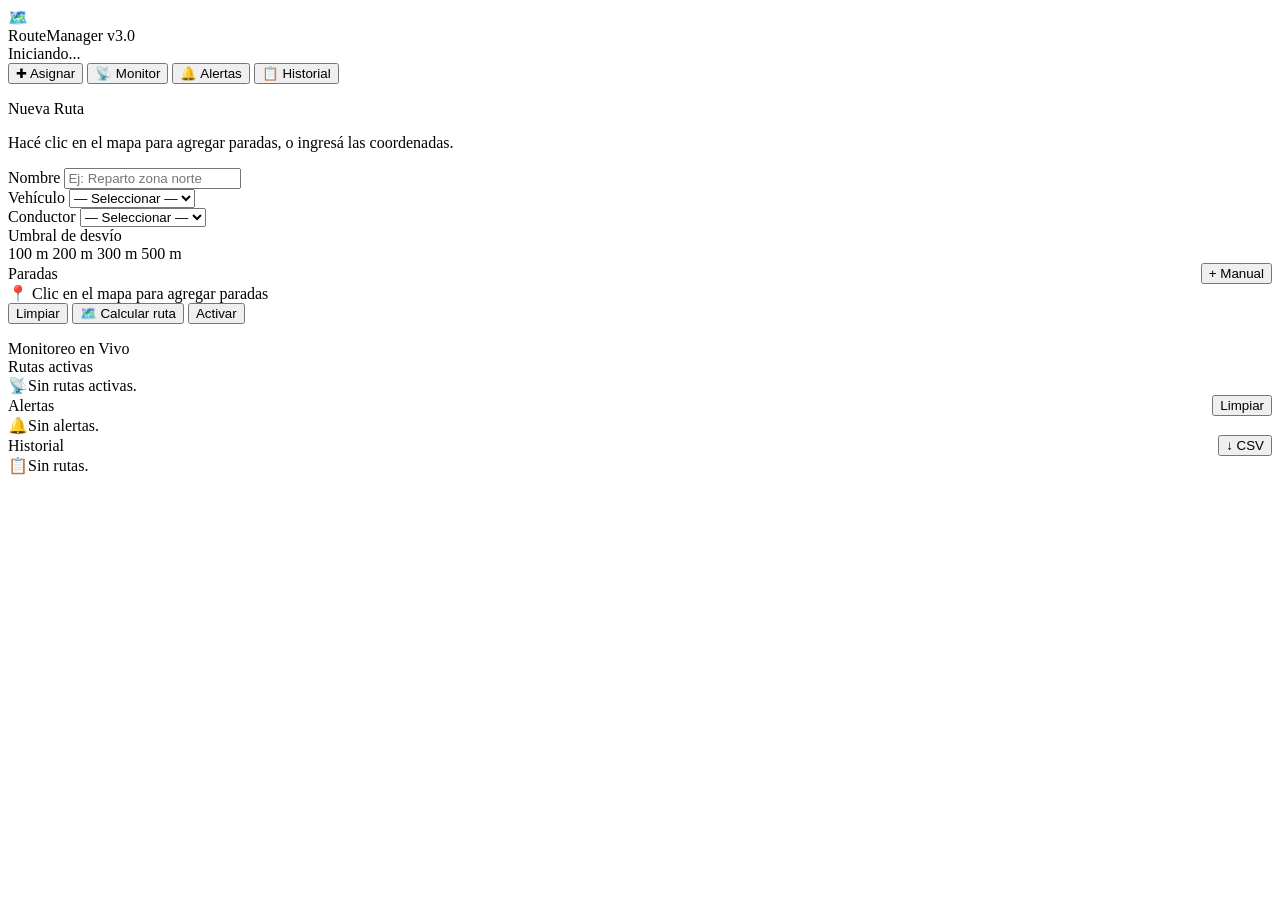
<file: index.html>
<!DOCTYPE html>
<html lang="es">
<head>
<meta charset="UTF-8">
<meta name="viewport" content="width=device-width, initial-scale=1.0">
<title>RouteManager</title>
</head>
<body>
<div id="rm-root">

<!-- ══════════ HEADER ══════════ -->
<header class="rm-header">
  <div class="rm-logo">
    <div class="rm-logo-icon">🗺️</div>
    <span class="rm-logo-text">RouteManager</span>
    <span class="rm-logo-ver">v3.0</span>
  </div>
  <div class="hdr-status">
    <div class="status-dot" id="hdr-dot"></div>
    <span id="hdr-txt">Iniciando...</span>
  </div>
</header>

<!-- ══════════ TABS ══════════ -->
<nav class="rm-tabs">
  <button class="tab-btn active" data-tab="assign">✚ Asignar</button>
  <button class="tab-btn" data-tab="monitor">📡 Monitor</button>
  <button class="tab-btn" data-tab="alerts">🔔 Alertas <span class="tab-dot" id="alerts-dot"></span></button>
  <button class="tab-btn" data-tab="reports">📋 Historial</button>
</nav>

<!-- ══════════ BODY: SIDEBAR + MAPA ══════════ -->
<div class="rm-body">

  <!-- ── SIDEBAR ── -->
  <div class="rm-sidebar">

    <!-- Tab: Asignar -->
    <div class="tab-panel active" id="tab-assign">
      <p class="panel-title">Nueva Ruta</p>
      <p class="panel-sub">Hacé clic en el mapa para agregar paradas, o ingresá las coordenadas.</p>

      <div class="form-group">
        <label class="form-label">Nombre</label>
        <input type="text" id="r-name" class="form-input" placeholder="Ej: Reparto zona norte">
      </div>
      <div class="form-row">
        <div class="form-group">
          <label class="form-label">Vehículo</label>
          <select id="r-device" class="form-select"><option value="">— Seleccionar —</option></select>
        </div>
        <div class="form-group">
          <label class="form-label">Conductor</label>
          <select id="r-driver" class="form-select"><option value="">— Seleccionar —</option></select>
        </div>
      </div>
      <div class="form-group">
        <label class="form-label">Umbral de desvío</label>
        <div class="chip-group" id="threshold-chips">
          <span class="chip" data-val="100">100 m</span>
          <span class="chip active" data-val="200">200 m</span>
          <span class="chip" data-val="300">300 m</span>
          <span class="chip" data-val="500">500 m</span>
        </div>
      </div>

      <div class="divider"></div>

      <div style="display:flex;justify-content:space-between;align-items:center">
        <span class="section-title">Paradas</span>
        <button class="btn btn-ghost btn-sm" id="btn-add-wp">+ Manual</button>
      </div>

      <div id="wp-list" class="wp-list">
        <div class="wp-empty">📍 Clic en el mapa para agregar paradas</div>
      </div>

      <div id="route-summary" class="route-summary" style="display:none">
        <div class="rs-item"><span class="rs-lbl">Paradas</span><span class="rs-val" id="rs-stops">—</span></div>
        <div class="rs-item"><span class="rs-lbl">Distancia</span><span class="rs-val" id="rs-dist">—</span></div>
        <div class="rs-item"><span class="rs-lbl">Duración est.</span><span class="rs-val" id="rs-dur">—</span></div>
      </div>

      <div class="form-actions">
        <button class="btn btn-ghost btn-sm" id="btn-clear-form">Limpiar</button>
        <button class="btn btn-ghost btn-sm" id="btn-calc-route">🗺️ Calcular ruta</button>
        <button class="btn btn-primary" id="btn-save-route">Activar</button>
      </div>
    </div>

    <!-- Tab: Monitor -->
    <div class="tab-panel" id="tab-monitor">
      <p class="panel-title" style="margin-bottom:0">Monitoreo en Vivo</p>

      <div class="section-title">Rutas activas</div>
      <div id="active-routes-list">
        <div class="empty-state"><span>📡</span>Sin rutas activas.</div>
      </div>

      <div id="route-detail" style="display:none;flex-direction:column;gap:10px">
        <div class="divider"></div>
        <div class="section-title" id="detail-name">—</div>
        <div class="dev-bar" id="dev-bar">⚠️ <span id="dev-bar-txt">DESVIADO</span></div>
        <div class="status-card">
          <div class="status-dot" id="status-dot"></div>
          <div class="status-info">
            <span class="lbl" id="status-lbl">Esperando...</span>
            <span class="val" id="status-val">—</span>
          </div>
        </div>
        <div class="prog-section">
          <div class="prog-header"><span>Completación</span><span id="pct-lbl" style="font-family:var(--mono);font-weight:700">0%</span></div>
          <div class="prog-bar"><div class="prog-fill" id="prog-fill" style="width:0%"></div></div>
        </div>
        <div class="stats-grid">
          <div class="stat"><span class="lbl">Velocidad</span><span class="val" id="s-speed">—</span></div>
          <div class="stat"><span class="lbl">Paradas</span><span class="val" id="s-stops">0/0</span></div>
          <div class="stat"><span class="lbl">Desvíos</span><span class="val" id="s-devs">0</span></div>
          <div class="stat"><span class="lbl">Próxima</span><span class="val" id="s-next" style="font-size:10px;line-height:1.3">—</span></div>
        </div>
        <div class="section-title">Paradas</div>
        <div id="stops-timeline" class="timeline"></div>
        <button class="btn btn-danger btn-sm btn-full" id="btn-stop">⏹ Detener seguimiento</button>
      </div>
    </div>

    <!-- Tab: Alertas -->
    <div class="tab-panel" id="tab-alerts">
      <div style="display:flex;justify-content:space-between;align-items:center">
        <p class="panel-title" style="margin:0">Alertas</p>
        <button class="btn btn-ghost btn-sm" id="btn-clear-alerts">Limpiar</button>
      </div>
      <div id="alert-list" class="alert-list">
        <div class="empty-state"><span>🔔</span>Sin alertas.</div>
      </div>
    </div>

    <!-- Tab: Historial -->
    <div class="tab-panel" id="tab-reports">
      <div style="display:flex;justify-content:space-between;align-items:center">
        <p class="panel-title" style="margin:0">Historial</p>
        <button class="btn btn-ghost btn-sm" id="btn-export">↓ CSV</button>
      </div>
      <div id="reports-wrap">
        <div class="empty-state"><span>📋</span>Sin rutas.</div>
      </div>
    </div>

  </div><!-- /sidebar -->

  <!-- ── MAPA ── -->
  <div class="rm-map-wrap">
    <div id="rm-map"></div>
    <div class="map-legend" id="map-legend" style="display:none">
      <span class="leg-item"><span class="leg-dot" style="background:#0075C9"></span>Planificada</span>
      <span class="leg-item"><span class="leg-dot" style="background:#00D68F"></span>Recorrido</span>
      <span class="leg-item"><span class="leg-dot" style="background:#FF3D3D"></span>Desvío</span>
    </div>
  </div>

</div><!-- /rm-body -->

<!-- ══════════ MODAL ══════════ -->
<div class="rm-modal" id="wp-modal">
  <div class="modal-sheet"><div id="modal-body"></div></div>
</div>

<!-- ══════════ TOAST ══════════ -->
<div id="rm-toast"></div>

<script>
'use strict';

/* ══════════════════════════════════════
   INYECTAR LEAFLET DINÁMICAMENTE
   (el <head> es ignorado por Geotab add-ins normales)
══════════════════════════════════════ */
function loadLeaflet(cb){
  // Cargar styles.css local (mismo repo de GitHub Pages)
  if(!document.querySelector('link[href*="styles.css"]')){
    const lnk = document.createElement('link');
    lnk.rel = 'stylesheet';
    // URL absoluta al styles.css en el mismo repo
    lnk.href = 'https://mtoros14.github.io/routemanager/styles.css';
    document.head.appendChild(lnk);
  }
  // JS de Leaflet desde CDN
  if(window.L){ cb(); return; }
  const s = document.createElement('script');
  s.src = 'https://unpkg.com/leaflet@1.9.4/dist/leaflet.js';
  s.onload = cb;
  s.onerror = () => {
    const s2 = document.createElement('script');
    s2.src = 'https://cdn.jsdelivr.net/npm/leaflet@1.9.4/dist/leaflet.min.js';
    s2.onload = cb;
    document.head.appendChild(s2);
  };
  document.head.appendChild(s);
}

/* ══════════════════════════════════════
   ESTADO
══════════════════════════════════════ */
const S = {
  api: null,
  routes: JSON.parse(localStorage.getItem('rm3_routes')||'[]'),
  alerts: JSON.parse(localStorage.getItem('rm3_alerts')||'[]'),
  waypoints: [],
  threshold: 200,
  activeRouteId: null,
  pollingTimer: null,
  deviating: false,
  deviationStart: null,
  // Leaflet objects
  map: null,
  plannedLine: null,
  realLine: null,
  realCoords: [],
  stopMarkers: [],
  vehicleMarker: null,
  deviationMarkers: [],
};

const save = () => {
  localStorage.setItem('rm3_routes', JSON.stringify(S.routes));
  localStorage.setItem('rm3_alerts', JSON.stringify(S.alerts));
};

/* ══════════════════════════════════════
   GEO
══════════════════════════════════════ */
function hav(la1,lo1,la2,lo2){
  const R=6371000,dL=(la2-la1)*Math.PI/180,dO=(lo2-lo1)*Math.PI/180;
  const a=Math.sin(dL/2)**2+Math.cos(la1*Math.PI/180)*Math.cos(la2*Math.PI/180)*Math.sin(dO/2)**2;
  return R*2*Math.atan2(Math.sqrt(a),Math.sqrt(1-a));
}
function ptSegD(pla,plo,ala,alo,bla,blo){
  const ab2=(blo-alo)**2+(bla-ala)**2;
  if(!ab2)return hav(pla,plo,ala,alo);
  let t=((plo-alo)*(blo-alo)+(pla-ala)*(bla-ala))/ab2;
  t=Math.max(0,Math.min(1,t));
  return hav(pla,plo,ala+t*(bla-ala),alo+t*(blo-alo));
}
function ptPolyD(pla,plo,poly){
  let min=Infinity;
  for(let i=0;i<poly.length-1;i++){
    const d=ptSegD(pla,plo,poly[i][0],poly[i][1],poly[i+1][0],poly[i+1][1]);
    if(d<min)min=d;
  }
  return min;
}
const pct = wps => wps.length ? Math.round(wps.filter(w=>w.status==='done').length/wps.length*100) : 0;
const fmtD = m => m<1000 ? `${Math.round(m)}m` : `${(m/1000).toFixed(1)}km`;
const fmtT = s => { const h=Math.floor(s/3600),m=Math.floor((s%3600)/60); return h?`${h}h ${m}min`:`${m}min`; };

/* ══════════════════════════════════════
   TOAST
══════════════════════════════════════ */
let _tt;
function toast(msg, type='info'){
  const el=document.getElementById('rm-toast');
  el.textContent=msg; el.className=`show ${type}`;
  clearTimeout(_tt); _tt=setTimeout(()=>el.classList.remove('show'),4000);
}

/* ══════════════════════════════════════
   LEAFLET MAP
══════════════════════════════════════ */
function initMap(){
  const mapEl = document.getElementById('rm-map');
  const mapWrap = document.querySelector('.rm-map-wrap');
  const availH = window.innerHeight - 96;
  mapWrap.style.height = availH + 'px';
  mapEl.style.height = availH + 'px';

  S.map = L.map('rm-map', {
    zoomControl: true,
    attributionControl: true,
    doubleClickZoom: false,   // ← Desactiva zoom con doble clic
    scrollWheelZoom: true,
  });

  L.tileLayer('https://{s}.tile.openstreetmap.org/{z}/{x}/{y}.png', {
    maxZoom:19, attribution:'© <a href="https://openstreetmap.org">OSM</a>'
  }).addTo(S.map);
  S.map.setView([-38.9516, -68.0591], 13);

  setTimeout(()=>{ S.map.invalidateSize(); }, 100);
  setTimeout(()=>{ S.map.invalidateSize(); }, 500);

  window.addEventListener('resize', ()=>{
    const h = window.innerHeight - 96;
    mapWrap.style.height = h + 'px';
    mapEl.style.height = h + 'px';
    S.map.invalidateSize();
  });

  // Clic simple en el mapa → agregar parada solo en tab Asignar
  // Usamos un timer para distinguir clic simple de doble clic
  let clickTimer = null;
  S.map.on('click', e => {
    clearTimeout(clickTimer);
    clickTimer = setTimeout(() => {
      const tabAssign = document.getElementById('tab-assign');
      if(!tabAssign.classList.contains('active')) return;
      const {lat, lng} = e.latlng;
      const name = `Parada ${S.waypoints.length + 1}`;
      S.waypoints.push({name, lat, lon:lng, dwell:10, status:'pending'});
      renderWpList();
      toast(`📍 ${name} agregada`, 'success');
    }, 250);
  });
}

function clearMapRoute(){
  if(S.plannedLine){ S.map.removeLayer(S.plannedLine); S.plannedLine=null; }
  if(S.realLine){ S.map.removeLayer(S.realLine); S.realLine=null; }
  if(S.vehicleMarker){ S.map.removeLayer(S.vehicleMarker); S.vehicleMarker=null; }
  S.stopMarkers.forEach(m=>S.map.removeLayer(m));
  S.stopMarkers=[];
  S.deviationMarkers.forEach(m=>S.map.removeLayer(m));
  S.deviationMarkers=[];
  S.realCoords=[];
  document.getElementById('map-legend').style.display='none';
}

function drawFormMarkers(){
  // Limpiar solo marcadores de paradas del form
  S.stopMarkers.forEach(m=>S.map.removeLayer(m));
  S.stopMarkers=[];
  S.waypoints.forEach((wp,i)=>{
    const isFirst=i===0, isLast=i===S.waypoints.length-1;
    const color = isFirst?'#FF6B2B':isLast?'#00D68F':'#0075C9';
    const label = isFirst?'D':isLast?'F':String(i+1);
    const icon = L.divIcon({
      className:'',
      html:`<div style="width:28px;height:28px;background:${color};border:2px solid white;border-radius:50%;display:flex;align-items:center;justify-content:center;font-size:11px;font-weight:700;color:white;box-shadow:0 2px 6px rgba(0,0,0,.4)">${label}</div>`,
      iconSize:[28,28], iconAnchor:[14,14]
    });
    const m = L.marker([wp.lat,wp.lon],{icon})
      .addTo(S.map)
      .bindPopup(`<b>${wp.name}</b><br>${wp.dwell}min`);
    S.stopMarkers.push(m);
  });
  if(S.waypoints.length>0){
    const bounds = S.waypoints.map(w=>[w.lat,w.lon]);
    S.map.fitBounds(bounds, {padding:[40,40]});
  }
}

/* ══════════════════════════════════════
   OSRM — Ruteo real por calles (gratuito, sin API key)
══════════════════════════════════════ */
async function calcOSRMRoute(waypoints){
  if(waypoints.length<2) return null;
  const coords = waypoints.map(w=>`${w.lon},${w.lat}`).join(';');
  const url = `https://router.project-osrm.org/route/v1/driving/${coords}?overview=full&geometries=geojson&steps=false`;
  try {
    const r = await fetch(url);
    const data = await r.json();
    if(data.code!=='Ok') return null;
    const route = data.routes[0];
    const path = route.geometry.coordinates.map(c=>[c[1],c[0]]); // [lat,lon]
    return {
      path,
      distanceMeters: route.distance,
      durationSeconds: route.duration,
    };
  } catch(e){
    console.warn('[RouteManager] OSRM error:', e);
    return null;
  }
}

/* ══════════════════════════════════════
   TABS
══════════════════════════════════════ */
document.querySelector('.rm-tabs').addEventListener('click', e=>{
  const btn = e.target.closest('.tab-btn');
  if(!btn) return;
  document.querySelectorAll('.tab-btn').forEach(b=>b.classList.remove('active'));
  document.querySelectorAll('.tab-panel').forEach(p=>p.classList.remove('active'));
  btn.classList.add('active');
  const t = btn.dataset.tab;
  document.getElementById('tab-'+t).classList.add('active');
  if(t==='monitor') renderMonitor();
  if(t==='alerts')  renderAlerts();
  if(t==='reports') renderReports();
  // Forzar resize del mapa al cambiar tabs
  setTimeout(()=>S.map && S.map.invalidateSize(), 50);
});

/* ══════════════════════════════════════
   FORM — CHIPS
══════════════════════════════════════ */
document.getElementById('threshold-chips').addEventListener('click', e=>{
  const chip = e.target.closest('.chip');
  if(!chip) return;
  document.querySelectorAll('.chip').forEach(c=>c.classList.remove('active'));
  chip.classList.add('active');
  S.threshold = parseInt(chip.dataset.val);
});

/* ══════════════════════════════════════
   WAYPOINTS
══════════════════════════════════════ */
function renderWpList(){
  const list = document.getElementById('wp-list');
  if(!S.waypoints.length){
    list.innerHTML='<div class="wp-empty">📍 Clic en el mapa para agregar paradas</div>';
    document.getElementById('route-summary').style.display='none';
    drawFormMarkers();
    return;
  }
  list.innerHTML = S.waypoints.map((wp,i)=>`
    <div class="wp-item">
      <div class="wp-num">${i+1}</div>
      <div class="wp-info">
        <span class="wp-name">${wp.name}</span>
        <span class="wp-coords">${wp.lat.toFixed(5)}, ${wp.lon.toFixed(5)} · ${wp.dwell}min</span>
      </div>
      <div class="wp-actions">
        ${i>0?`<button class="icon-btn" onclick="moveWp(${i},-1)">↑</button>`:''}
        ${i<S.waypoints.length-1?`<button class="icon-btn" onclick="moveWp(${i},1)">↓</button>`:''}
        <button class="icon-btn del" onclick="delWp(${i})">✕</button>
      </div>
    </div>`).join('');

  const totalDist = S.waypoints.slice(0,-1).reduce((s,w,i)=>
    s+hav(w.lat,w.lon,S.waypoints[i+1].lat,S.waypoints[i+1].lon),0);
  document.getElementById('rs-stops').textContent = S.waypoints.length;
  document.getElementById('rs-dist').textContent = fmtD(totalDist)+' aprox.';
  document.getElementById('rs-dur').textContent = '—';
  document.getElementById('route-summary').style.display='flex';

  drawFormMarkers();
}

window.moveWp = (i,d) => { [S.waypoints[i],S.waypoints[i+d]]=[S.waypoints[i+d],S.waypoints[i]]; renderWpList(); };
window.delWp  = (i) => { S.waypoints.splice(i,1); renderWpList(); };

document.getElementById('btn-add-wp').onclick = () => openWpModal();
document.getElementById('btn-clear-form').onclick = () => {
  S.waypoints=[];
  document.getElementById('r-name').value='';
  renderWpList();
  if(S.plannedLine){ S.map.removeLayer(S.plannedLine); S.plannedLine=null; }
};

document.getElementById('btn-calc-route').onclick = async () => {
  if(S.waypoints.length<2) return toast('Necesitás al menos 2 paradas','error');
  const btn = document.getElementById('btn-calc-route');
  btn.textContent='Calculando...'; btn.disabled=true;
  try {
    const result = await calcOSRMRoute(S.waypoints);
    if(!result) throw new Error('Sin resultado');
    // Dibujar polyline planificada
    if(S.plannedLine) S.map.removeLayer(S.plannedLine);
    S.plannedLine = L.polyline(result.path, {color:'#0075C9',weight:5,opacity:.85}).addTo(S.map);
    // Guardar path en waypoints para detección de desvío
    S.currentOSRMPath = result.path;
    document.getElementById('rs-dist').textContent = fmtD(result.distanceMeters);
    document.getElementById('rs-dur').textContent  = fmtT(result.durationSeconds);
    document.getElementById('route-summary').style.display='flex';
    S.map.fitBounds(S.plannedLine.getBounds(), {padding:[40,40]});
    toast(`✓ Ruta calculada: ${fmtD(result.distanceMeters)} · ${fmtT(result.durationSeconds)}`,'success');
  } catch(e){
    toast('Error calculando ruta. Verificá la conexión.','error');
  } finally {
    btn.textContent='🗺️ Calcular ruta'; btn.disabled=false;
  }
};

document.getElementById('btn-save-route').onclick = saveRoute;

async function saveRoute(){
  const name = document.getElementById('r-name').value.trim();
  const deviceId = document.getElementById('r-device').value;
  if(!name)                   return toast('El nombre es obligatorio','error');
  if(!deviceId)               return toast('Seleccioná un vehículo','error');
  if(S.waypoints.length<2)    return toast('Necesitás al menos 2 paradas','error');

  const deviceName = document.getElementById('r-device').options[document.getElementById('r-device').selectedIndex].text;

  // Si no calculó ruta OSRM aún, calcularla ahora
  let osrmPath = S.currentOSRMPath || null;
  if(!osrmPath){
    const result = await calcOSRMRoute(S.waypoints);
    osrmPath = result ? result.path : S.waypoints.map(w=>[w.lat,w.lon]);
  }

  const route = {
    id:'rm_'+Date.now(), name, deviceId, deviceName,
    threshold:S.threshold,
    waypoints:S.waypoints.map(w=>({...w,status:'pending'})),
    osrmPath,
    status:'active',
    createdAt:new Date().toISOString(),
    deviations:[],
  };
  S.routes.push(route); save();
  toast(`✓ Ruta "${name}" activada`,'success');
  S.waypoints=[]; S.currentOSRMPath=null;
  renderWpList();
  setTimeout(()=>document.querySelector('[data-tab="monitor"]').click(), 600);
}

/* ══════════════════════════════════════
   MODAL — AGREGAR PARADA MANUAL
══════════════════════════════════════ */
function openWpModal(){
  document.getElementById('modal-body').innerHTML=`
    <p class="modal-title">Agregar Parada Manual</p>
    <div class="form-group" style="margin-bottom:10px">
      <label class="form-label">Nombre</label>
      <input type="text" id="wp-name" class="form-input" placeholder="Ej: Cliente ABC">
    </div>
    <div class="form-row" style="margin-bottom:10px">
      <div class="form-group">
        <label class="form-label">Latitud</label>
        <input type="number" id="wp-lat" class="form-input" step=".00001" placeholder="-38.9516">
      </div>
      <div class="form-group">
        <label class="form-label">Longitud</label>
        <input type="number" id="wp-lon" class="form-input" step=".00001" placeholder="-68.0591">
      </div>
    </div>
    <div class="form-group" style="margin-bottom:10px">
      <label class="form-label">Tiempo en parada</label>
      <select id="wp-dwell" class="form-select">
        <option value="5">5 min</option><option value="10" selected>10 min</option>
        <option value="15">15 min</option><option value="30">30 min</option>
      </select>
    </div>
    <div class="modal-actions">
      <button class="btn btn-ghost btn-sm" onclick="closeModal()">Cancelar</button>
      <button class="btn btn-primary btn-sm" onclick="confirmWp()">Confirmar</button>
    </div>`;
  document.getElementById('wp-modal').classList.add('open');
}

window.closeModal = () => document.getElementById('wp-modal').classList.remove('open');
window.confirmWp = () => {
  const name=document.getElementById('wp-name').value.trim();
  const lat=parseFloat(document.getElementById('wp-lat').value);
  const lon=parseFloat(document.getElementById('wp-lon').value);
  const dwell=parseInt(document.getElementById('wp-dwell').value);
  if(!name||isNaN(lat)||isNaN(lon)) return toast('Completá todos los campos','error');
  S.waypoints.push({name,lat,lon,dwell,status:'pending'});
  closeModal(); renderWpList();
  toast(`Parada "${name}" agregada`,'success');
};
document.getElementById('wp-modal').addEventListener('click', e=>{
  if(e.target.id==='wp-modal') closeModal();
});

/* ══════════════════════════════════════
   MONITOR
══════════════════════════════════════ */
function renderMonitor(){
  const active = S.routes.filter(r=>r.status==='active');
  const list = document.getElementById('active-routes-list');
  if(!active.length){
    list.innerHTML='<div class="empty-state"><span>📡</span>Sin rutas activas.</div>';
    return;
  }
  list.innerHTML = active.map(r=>{
    const p=pct(r.waypoints), c=r.waypoints.filter(w=>w.status==='done').length;
    return `<div class="route-card ${S.activeRouteId===r.id?'sel':''}" onclick="selectRoute('${r.id}')">
      <div class="rc-header"><span class="rc-name">${r.name}</span><span class="badge badge-green">ACTIVA</span></div>
      <div class="rc-meta">🚛 ${r.deviceName} · 📍 ${c}/${r.waypoints.length}</div>
      <div class="rc-prog"><div class="rc-prog-fill" style="width:${p}%"></div></div>
    </div>`;
  }).join('');
}

window.selectRoute = function(routeId){
  stopTracking();
  S.activeRouteId = routeId;
  S.deviating = false; S.deviationStart = null; S.realCoords = [];

  const route = S.routes.find(r=>r.id===routeId);
  if(!route) return;

  clearMapRoute();

  // Dibujar ruta planificada
  if(route.osrmPath && route.osrmPath.length>1){
    S.plannedLine = L.polyline(route.osrmPath, {color:'#0075C9',weight:5,opacity:.8}).addTo(S.map);
  }
  // Polyline recorrido real (vacía)
  S.realLine = L.polyline([], {color:'#00D68F',weight:4,opacity:.95}).addTo(S.map);

  // Marcadores de paradas
  route.waypoints.forEach((wp,i)=>{
    const isFirst=i===0, isLast=i===route.waypoints.length-1;
    const color=isFirst?'#FF6B2B':isLast?'#00D68F':'#0075C9';
    const label=isFirst?'D':isLast?'F':String(i+1);
    const icon=L.divIcon({className:'',html:`<div style="width:26px;height:26px;background:${color};border:2px solid white;border-radius:50%;display:flex;align-items:center;justify-content:center;font-size:10px;font-weight:700;color:white;box-shadow:0 2px 6px rgba(0,0,0,.4)">${label}</div>`,iconSize:[26,26],iconAnchor:[13,13]});
    const m=L.marker([wp.lat,wp.lon],{icon}).addTo(S.map).bindPopup(`<b>${wp.name}</b>`);
    S.stopMarkers.push(m);
  });

  // Marcador vehículo
  const vIcon=L.divIcon({className:'',html:`<div id="veh-icon" style="width:32px;height:32px;background:#FF6B2B;border:3px solid white;border-radius:50%;display:flex;align-items:center;justify-content:center;font-size:16px;box-shadow:0 2px 8px rgba(0,0,0,.5)">🚛</div>`,iconSize:[32,32],iconAnchor:[16,16]});
  S.vehicleMarker = L.marker([route.waypoints[0].lat,route.waypoints[0].lon],{icon:vIcon,zIndexOffset:1000}).addTo(S.map);

  // Fit bounds
  if(S.plannedLine) S.map.fitBounds(S.plannedLine.getBounds(),{padding:[40,40]});
  else S.map.fitBounds(route.waypoints.map(w=>[w.lat,w.lon]),{padding:[40,40]});

  document.getElementById('map-legend').style.display='flex';
  document.getElementById('route-detail').style.display='flex';
  document.getElementById('detail-name').textContent=route.name;
  updateDetail(route, null);
  renderMonitor();

  // Arrancar polling
  startPolling(route);
};

/* ══════════════════════════════════════
   POLLING GEOTAB API
══════════════════════════════════════ */
function startPolling(route){
  fetchPosition(route); // inmediato
  S.pollingTimer = setInterval(()=>{
    if(!document.hidden) fetchPosition(route);
  }, 10000);
  setHdrStatus('green','En vivo');
}

async function fetchPosition(route){
  if(!S.api) return;
  try {
    const results = await new Promise((res,rej)=>
      S.api.call('Get',{typeName:'DeviceStatusInfo',search:{deviceSearch:{id:route.deviceId}}},res,rej)
    );
    if(!results||!results.length||!results[0].latitude) return;
    const s=results[0];
    processPos(route, s.latitude, s.longitude, Math.round(s.speed||0));
  } catch(e){ console.warn('[RM] polling err:',e); }
}

function processPos(route, lat, lon, speed){
  // Mover marcador vehículo
  if(S.vehicleMarker) S.vehicleMarker.setLatLng([lat,lon]);

  // Actualizar recorrido real
  S.realCoords.push([lat,lon]);
  if(S.realLine) S.realLine.setLatLngs(S.realCoords);

  // Centrar mapa suavemente si el vehículo sale del viewport
  if(S.map && !S.map.getBounds().contains([lat,lon])) S.map.panTo([lat,lon]);

  // Verificar llegada a paradas
  const ARRIVAL=120;
  route.waypoints.forEach((wp,i)=>{
    if(wp.status==='done') return;
    if(hav(lat,lon,wp.lat,wp.lon)<=ARRIVAL){
      wp.status='done'; wp.arrivedAt=new Date().toISOString(); save();
      toast(`✓ Parada completada: ${wp.name}`,'success');
      // Poner marcador verde
      const icon=L.divIcon({className:'',html:`<div style="width:26px;height:26px;background:#00D68F;border:2px solid white;border-radius:50%;display:flex;align-items:center;justify-content:center;font-size:12px;font-weight:700;color:white;box-shadow:0 2px 6px rgba(0,0,0,.4)">✓</div>`,iconSize:[26,26],iconAnchor:[13,13]});
      if(S.stopMarkers[i]) S.stopMarkers[i].setIcon(icon);
    }
  });

  // Detección de desvío usando la polyline OSRM
  const poly = route.osrmPath || route.waypoints.map(w=>[w.lat,w.lon]);
  const pending = route.waypoints.filter(w=>w.status!=='done');
  if(poly.length>=2 && pending.length>=1){
    const dist = ptPolyD(lat,lon,poly);
    if(dist > route.threshold){
      if(!S.deviating){ S.deviating=true; S.deviationStart=Date.now(); }
      else if((Date.now()-S.deviationStart)>20000){
        const already = route.deviations.find(d=>d.status==='active');
        if(!already){
          const dev={id:'dev_'+Date.now(),distanceMeters:Math.round(dist),lat,lon,startTime:new Date().toISOString(),status:'active'};
          route.deviations.push(dev);
          S.alerts.unshift({...dev,routeName:route.name,type:'deviation',timestamp:new Date().toISOString()});
          save(); updateAlertBadge();
          toast(`⚠️ DESVÍO — ${fmtD(dist)} fuera de ruta`,'warning');
          // Polyline roja
          if(S.plannedLine) S.plannedLine.setStyle({color:'#FF3D3D'});
          // Marcador de desvío en el mapa
          const dIcon=L.divIcon({className:'',html:`<div style="width:20px;height:20px;background:#FF3D3D;border:2px solid white;border-radius:50%;display:flex;align-items:center;justify-content:center;font-size:10px;color:white;font-weight:700;box-shadow:0 2px 6px rgba(0,0,0,.4)">!</div>`,iconSize:[20,20],iconAnchor:[10,10]});
          const dm=L.marker([lat,lon],{icon:dIcon}).addTo(S.map).bindPopup(`<b>Desvío</b><br>${fmtD(dist)}<br>${new Date().toLocaleTimeString('es-AR')}`);
          dm.openPopup();
          S.deviationMarkers.push(dm);
          document.getElementById('dev-bar').classList.add('on');
          document.getElementById('dev-bar-txt').textContent=`DESVIADO — ${fmtD(dist)} fuera de ruta`;
        }
      }
    } else if(S.deviating){
      S.deviating=false; S.deviationStart=null;
      const active=route.deviations.find(d=>d.status==='active');
      if(active){active.status='resolved';active.resolvedAt=new Date().toISOString();}
      const alertA=S.alerts.find(a=>a.id===active?.id);
      if(alertA){alertA.status='resolved';alertA.resolvedAt=new Date().toISOString();}
      save();
      if(S.plannedLine) S.plannedLine.setStyle({color:'#0075C9'});
      document.getElementById('dev-bar').classList.remove('on');
      toast('✓ Vehículo retomó la ruta','success');
    }
  }

  updateDetail(route, {lat,lon,speed});
}

function stopTracking(){
  if(S.pollingTimer){ clearInterval(S.pollingTimer); S.pollingTimer=null; }
  setHdrStatus('','En espera');
}

document.getElementById('btn-stop').addEventListener('click', ()=>{
  stopTracking();
  S.activeRouteId=null;
  clearMapRoute();
  document.getElementById('route-detail').style.display='none';
  renderMonitor();
  toast('Seguimiento detenido','info');
});

/* ══════════════════════════════════════
   PANEL DE DETALLE
══════════════════════════════════════ */
function updateDetail(route, pos){
  const comp=route.waypoints.filter(w=>w.status==='done').length;
  const p=pct(route.waypoints);
  const next=route.waypoints.find(w=>w.status!=='done');
  const dot=document.getElementById('status-dot');
  const lbl=document.getElementById('status-lbl');
  const val=document.getElementById('status-val');
  if(S.deviating){dot.className='status-dot red';lbl.textContent='DESVIADO';val.textContent='Fuera de ruta';}
  else if(pos){dot.className='status-dot green';lbl.textContent='En ruta';val.textContent=new Date().toLocaleTimeString('es-AR',{hour:'2-digit',minute:'2-digit'});}
  else{dot.className='status-dot yellow';lbl.textContent='Esperando posición...';val.textContent='—';}
  document.getElementById('prog-fill').style.width=p+'%';
  document.getElementById('pct-lbl').textContent=p+'%';
  document.getElementById('s-stops').textContent=`${comp}/${route.waypoints.length}`;
  document.getElementById('s-devs').textContent=route.deviations.length;
  document.getElementById('s-next').textContent=next?next.name.substring(0,20):'¡Completada!';
  if(pos) document.getElementById('s-speed').textContent=pos.speed+' km/h';
  document.getElementById('stops-timeline').innerHTML=route.waypoints.map(wp=>`
    <div class="tl-stop ${wp.status==='done'?'done':'pending'}">
      <div class="tl-dot"></div>
      <div><span class="tl-name">${wp.name}</span>
      <span class="tl-time">${wp.arrivedAt?'✓ '+new Date(wp.arrivedAt).toLocaleTimeString('es-AR',{hour:'2-digit',minute:'2-digit'}):'Pendiente · '+wp.dwell+'min'}</span></div>
    </div>`).join('');
}

/* ══════════════════════════════════════
   ALERTAS & REPORTES
══════════════════════════════════════ */
function updateAlertBadge(){
  const n=S.alerts.filter(a=>a.status==='active').length;
  const dot=document.getElementById('alerts-dot');
  dot.classList.toggle('on',n>0);
}
function renderAlerts(){
  const el=document.getElementById('alert-list');
  if(!S.alerts.length){el.innerHTML='<div class="empty-state"><span>🔔</span>Sin alertas.</div>';return;}
  el.innerHTML=S.alerts.map(a=>`
    <div class="alert-item ${a.status}">
      <div class="alert-icon">${a.status==='active'?'🔴':'✅'}</div>
      <div class="alert-body">
        <div class="alert-title">${a.status==='active'?'DESVÍO ACTIVO':'Resuelto'} — ${a.routeName}</div>
        <div class="alert-meta"><span>📍 ${a.distanceMeters}m</span><span>${new Date(a.startTime).toLocaleString('es-AR')}</span></div>
        <div class="alert-coords">GPS: ${a.lat?.toFixed(5)}, ${a.lon?.toFixed(5)}</div>
      </div>
      <button class="icon-btn del" onclick="dismissAlert('${a.id}')">✕</button>
    </div>`).join('');
}
window.dismissAlert=id=>{S.alerts=S.alerts.filter(a=>a.id!==id);save();updateAlertBadge();renderAlerts();};
document.getElementById('btn-clear-alerts').onclick=()=>{S.alerts=[];save();updateAlertBadge();renderAlerts();toast('Alertas limpiadas','info');};

function renderReports(){
  const el=document.getElementById('reports-wrap');
  if(!S.routes.length){el.innerHTML='<div class="empty-state"><span>📋</span>Sin rutas.</div>';return;}
  el.innerHTML=`<table class="rep-table"><thead><tr><th>Ruta</th><th>Estado</th><th>Paradas</th><th>Desvíos</th><th></th></tr></thead><tbody>
    ${S.routes.map(r=>{
      const c=r.waypoints.filter(w=>w.status==='done').length,p=pct(r.waypoints);
      return `<tr><td><b>${r.name}</b><br><span style="color:var(--text-3);font-size:9px">${r.deviceName}</span></td>
        <td><span class="badge ${r.status==='active'?'badge-green':'badge-red'}">${r.status.toUpperCase()}</span></td>
        <td>${c}/${r.waypoints.length}<div class="tbl-prog"><div style="width:${p}%"></div></div></td>
        <td style="font-family:var(--mono)">${(r.deviations||[]).length}</td>
        <td><button class="icon-btn del" onclick="deleteRoute('${r.id}')">🗑️</button></td></tr>`;
    }).join('')}</tbody></table>`;
}
window.deleteRoute=id=>{
  if(!confirm('¿Eliminar?'))return;
  S.routes=S.routes.filter(r=>r.id!==id);save();
  if(S.activeRouteId===id){stopTracking();S.activeRouteId=null;}
  renderReports();toast('Ruta eliminada','info');
};
document.getElementById('btn-export').onclick=()=>{
  if(!S.routes.length)return toast('Sin rutas','error');
  const hdr=['ID','Nombre','Estado','Creada','Paradas','Completadas','Desvíos'];
  const rows=S.routes.map(r=>[r.id,r.name,r.status,new Date(r.createdAt).toLocaleDateString('es-AR'),r.waypoints.length,r.waypoints.filter(w=>w.status==='done').length,(r.deviations||[]).length]);
  const csv=[hdr,...rows].map(r=>r.join(',')).join('\n');
  const a=Object.assign(document.createElement('a'),{href:URL.createObjectURL(new Blob([csv],{type:'text/csv'})),download:`rutas_${new Date().toISOString().split('T')[0]}.csv`});
  a.click();toast('CSV exportado ✓','success');
};

/* ══════════════════════════════════════
   HEADER STATUS
══════════════════════════════════════ */
function setHdrStatus(type, txt){
  const dot=document.getElementById('hdr-dot');
  dot.className='status-dot'+(type?' '+type:'');
  document.getElementById('hdr-txt').textContent=txt;
}

/* ══════════════════════════════════════
   PUNTO DE ENTRADA — Add-in normal de Geotab
   geotab.addin.RouteManager = function(api, state){ ... }
══════════════════════════════════════ */
geotab.addin.RouteManager = function(api, state){
  S.api = api;

  // Cargar Leaflet dinámicamente (el <head> es ignorado en add-ins normales de Geotab)
  loadLeaflet(() => {
    initMap();
    setHdrStatus('green','Conectado');
  });

  // Cargar vehículos
  api.call('Get',{typeName:'Device',resultsLimit:500}, devices=>{
    const sel=document.getElementById('r-device');
    (devices||[]).forEach(d=>{
      const o=document.createElement('option');
      o.value=d.id; o.textContent=d.name; sel.appendChild(o);
    });
  }, err=>console.warn('[RM] devices:',err));

  // Cargar conductores
  api.call('Get',{typeName:'User',resultsLimit:500}, users=>{
    const sel=document.getElementById('r-driver');
    (users||[]).forEach(u=>{
      const o=document.createElement('option');
      o.value=u.id; o.textContent=u.name||`${u.firstName||''} ${u.lastName||''}`.trim(); sel.appendChild(o);
    });
  }, err=>console.warn('[RM] users:',err));

  updateAlertBadge();
};
</script>
</div><!-- /rm-root -->
</body>
</html>
</file>
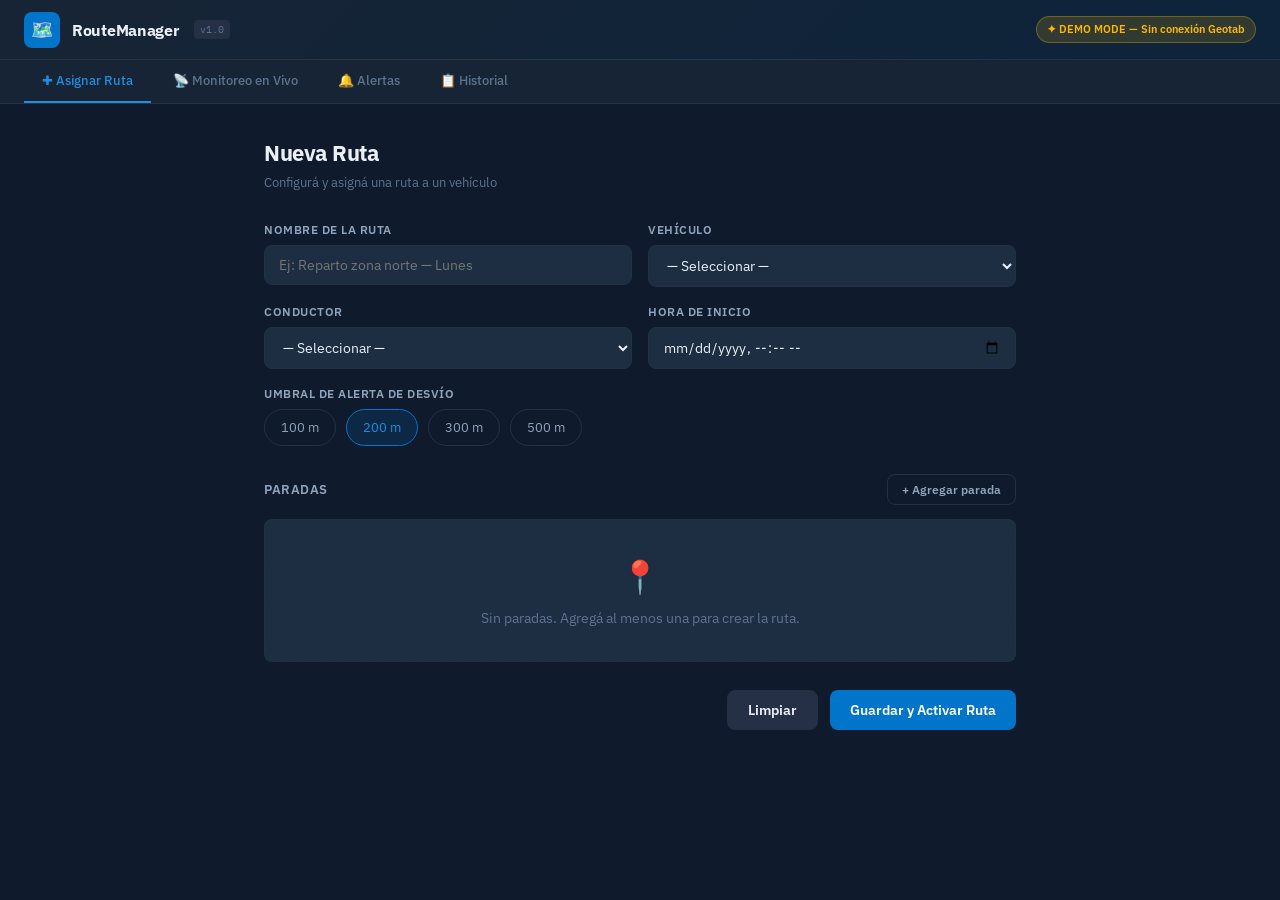
<file: demo.html>
<!DOCTYPE html>
<html lang="es">
<head>
<meta charset="UTF-8">
<meta name="viewport" content="width=device-width, initial-scale=1.0">
<title>RouteManager — Demo</title>
<link rel="preconnect" href="https://fonts.googleapis.com">
<link href="https://fonts.googleapis.com/css2?family=IBM+Plex+Sans:wght@300;400;500;600;700&family=IBM+Plex+Mono:wght@400;500&display=swap" rel="stylesheet">
<style>
/* ═══════════════════════ VARIABLES ═══════════════════════ */
:root {
  --blue:#0075C9;--blue-light:#1A8FE3;--blue-dark:#005FA3;
  --navy:#0F1B2D;--navy-2:#172435;--navy-3:#1E2E42;--navy-4:#253047;
  --text-1:#EBF0F7;--text-2:#8FA3BC;--text-3:#5C7391;
  --green:#00D68F;--red:#FF3D3D;--orange:#FF6B2B;--yellow:#FFB800;
  --border:rgba(255,255,255,0.07);--radius:8px;--radius-lg:14px;
  --shadow:0 4px 24px rgba(0,0,0,0.4);
  --font:'IBM Plex Sans',sans-serif;--mono:'IBM Plex Mono',monospace;
  --t:0.2s cubic-bezier(0.4,0,0.2,1);
}
*,*::before,*::after{box-sizing:border-box;margin:0;padding:0}
body{font-family:var(--font);background:var(--navy);color:var(--text-1);min-height:100vh;font-size:14px;line-height:1.5}

/* ── Header ── */
.rm-header{background:linear-gradient(135deg,var(--navy-2) 0%,#0d243b 100%);border-bottom:1px solid var(--border);padding:0 24px;display:flex;align-items:center;justify-content:space-between;height:60px;position:sticky;top:0;z-index:100}
.rm-logo{display:flex;align-items:center;gap:12px}
.rm-logo-icon{width:36px;height:36px;background:var(--blue);border-radius:var(--radius);display:grid;place-items:center;font-size:18px}
.rm-logo-text{font-size:16px;font-weight:700;letter-spacing:-0.3px}
.rm-logo-version{font-size:10px;font-family:var(--mono);color:var(--text-3);background:var(--navy-4);padding:2px 6px;border-radius:4px;margin-left:4px}
.demo-badge{background:rgba(255,184,0,0.15);color:var(--yellow);font-size:11px;font-weight:600;padding:4px 10px;border-radius:20px;border:1px solid rgba(255,184,0,0.3)}

/* ── Tabs ── */
.rm-tabs{display:flex;background:var(--navy-2);border-bottom:1px solid var(--border);padding:0 24px;gap:4px}
.tab-btn{padding:12px 18px;background:none;border:none;border-bottom:2px solid transparent;color:var(--text-3);font-family:var(--font);font-size:13px;font-weight:500;cursor:pointer;transition:var(--t);display:flex;align-items:center;gap:7px;white-space:nowrap}
.tab-btn:hover{color:var(--text-1)}
.tab-btn--active{color:var(--blue-light);border-bottom-color:var(--blue-light)}
.tab-badge{background:var(--red);color:white;font-size:10px;font-weight:700;padding:1px 5px;border-radius:10px;font-family:var(--mono);animation:tabPulse 2s infinite}
@keyframes tabPulse{0%,100%{opacity:1}50%{opacity:0.6}}

/* ── Content ── */
.rm-content{flex:1}
.tab-panel{display:none;height:calc(100vh - 110px);overflow:auto}
.tab-panel--active{display:block}

/* ── Form ── */
.assign-form{max-width:800px;margin:0 auto;padding:32px 24px}
.form-header{margin-bottom:28px}
.form-title{font-size:22px;font-weight:700;letter-spacing:-0.5px}
.form-subtitle{font-size:13px;color:var(--text-3);margin-top:4px}
.form-grid{display:grid;grid-template-columns:1fr 1fr;gap:16px;margin-bottom:28px}
.form-group{display:flex;flex-direction:column;gap:6px}
.form-group--full{grid-column:1/-1}
.form-label{font-size:12px;font-weight:600;color:var(--text-2);text-transform:uppercase;letter-spacing:0.5px}
.form-input,.form-select{background:var(--navy-3);border:1px solid var(--navy-4);border-radius:var(--radius);color:var(--text-1);padding:10px 14px;font-family:var(--font);font-size:14px;outline:none;transition:var(--t);width:100%}
.form-input:focus,.form-select:focus{border-color:var(--blue);box-shadow:0 0 0 3px rgba(0,117,201,0.15)}
.form-select option{background:var(--navy-3)}
.form-row{display:grid;grid-template-columns:1fr 1fr;gap:16px}
.threshold-options{display:flex;gap:10px;flex-wrap:wrap}
.radio-chip{padding:8px 16px;border:1px solid var(--navy-4);border-radius:20px;cursor:pointer;font-size:13px;color:var(--text-2);transition:var(--t);user-select:none}
.radio-chip input{display:none}
.radio-chip.selected{border-color:var(--blue);background:rgba(0,117,201,0.15);color:var(--blue-light)}

/* ── Waypoints ── */
.waypoints-section{margin-bottom:28px}
.waypoints-header{display:flex;justify-content:space-between;align-items:center;margin-bottom:14px}
.section-title{font-size:13px;font-weight:600;text-transform:uppercase;letter-spacing:0.5px;color:var(--text-2)}
.waypoints-list{display:flex;flex-direction:column;gap:8px}
.waypoints-empty{background:var(--navy-3);border:1px dashed var(--navy-4);border-radius:var(--radius);padding:32px;text-align:center;color:var(--text-3)}
.empty-icon{font-size:2rem;display:block;margin-bottom:8px}
.waypoint-item{background:var(--navy-3);border:1px solid var(--navy-4);border-radius:var(--radius);padding:12px 16px;display:flex;align-items:center;gap:14px;transition:var(--t);animation:slideIn 0.25s ease}
@keyframes slideIn{from{opacity:0;transform:translateY(-8px)}to{opacity:1;transform:none}}
.waypoint-item:hover{border-color:var(--blue)}
.waypoint-order{width:28px;height:28px;background:var(--blue);border-radius:50%;display:grid;place-items:center;font-size:12px;font-weight:700;flex-shrink:0}
.waypoint-info{flex:1;min-width:0}
.waypoint-name{display:block;font-weight:600;font-size:14px;white-space:nowrap;overflow:hidden;text-overflow:ellipsis}
.waypoint-meta{display:block;font-size:12px;color:var(--text-3);font-family:var(--mono)}
.waypoint-actions{display:flex;gap:6px}
.form-actions{display:flex;justify-content:flex-end;gap:12px;margin-top:8px}

/* ── Buttons ── */
.btn{display:inline-flex;align-items:center;justify-content:center;gap:6px;padding:10px 20px;border-radius:var(--radius);font-family:var(--font);font-size:14px;font-weight:600;cursor:pointer;border:none;transition:var(--t)}
.btn--primary{background:var(--blue);color:white}
.btn--primary:hover{background:var(--blue-light);transform:translateY(-1px)}
.btn--primary:disabled{opacity:0.5;cursor:not-allowed;transform:none}
.btn--secondary{background:var(--navy-4);color:var(--text-1);border:1px solid var(--navy-4)}
.btn--secondary:hover{background:var(--navy-3)}
.btn--ghost{background:transparent;color:var(--text-2);border:1px solid var(--navy-4)}
.btn--ghost:hover{background:var(--navy-3);color:var(--text-1)}
.btn--sm{padding:7px 14px;font-size:12px}
.btn--xs{padding:4px 10px;font-size:11px}
.icon-btn{width:28px;height:28px;border:1px solid var(--navy-4);background:transparent;color:var(--text-2);border-radius:6px;cursor:pointer;transition:var(--t);display:grid;place-items:center;font-size:13px}
.icon-btn:hover{background:var(--navy-4);color:var(--text-1)}
.icon-btn--danger:hover{background:rgba(255,61,61,0.15);color:var(--red);border-color:var(--red)}

/* ── Monitor ── */
.monitor-layout{display:grid;grid-template-columns:320px 1fr;height:calc(100vh - 110px)}
.monitor-sidebar{background:var(--navy-2);border-right:1px solid var(--border);overflow-y:auto;padding:20px;display:flex;flex-direction:column;gap:20px}
.sidebar-section{display:flex;flex-direction:column;gap:10px}
.routes-list{display:flex;flex-direction:column;gap:8px}
.route-card{background:var(--navy-3);border:1px solid var(--navy-4);border-radius:var(--radius);padding:12px 14px;cursor:pointer;transition:var(--t)}
.route-card:hover{border-color:var(--blue);transform:translateX(3px)}
.route-card--active{border-color:var(--blue);background:rgba(0,117,201,0.1)}
.route-card-header{display:flex;justify-content:space-between;align-items:flex-start;margin-bottom:6px}
.route-card-name{font-weight:600;font-size:13px}
.route-card-meta{display:flex;gap:12px;font-size:11px;color:var(--text-3);margin-bottom:8px;flex-wrap:wrap}
.route-card-progress{height:3px;background:var(--navy-4);border-radius:2px}
.route-card-progress-fill{height:100%;background:var(--blue);border-radius:2px;transition:width 0.5s}
.status-card{background:var(--navy-3);border:1px solid var(--navy-4);border-radius:var(--radius);padding:14px;display:flex;align-items:center;gap:12px}
.status-indicator{width:12px;height:12px;border-radius:50%;flex-shrink:0}
.status-indicator--green{background:var(--green);animation:pulseG 2s infinite}
.status-indicator--red{background:var(--red);animation:pulseR 2s infinite}
.status-indicator--gray{background:var(--text-3)}
@keyframes pulseG{0%,100%{box-shadow:0 0 0 0 rgba(0,214,143,0.5)}50%{box-shadow:0 0 0 6px rgba(0,214,143,0)}}
@keyframes pulseR{0%,100%{box-shadow:0 0 0 0 rgba(255,61,61,0.5)}50%{box-shadow:0 0 0 6px rgba(255,61,61,0)}}
.status-info{flex:1}
.status-label{display:block;font-weight:700;font-size:13px}
.status-value{display:block;font-size:11px;color:var(--text-3);font-family:var(--mono)}
.progress-section{display:flex;flex-direction:column;gap:6px}
.progress-header{display:flex;justify-content:space-between;font-size:12px;color:var(--text-2)}
.progress-bar{height:6px;background:var(--navy-4);border-radius:3px;overflow:hidden}
.progress-fill{height:100%;background:linear-gradient(90deg,var(--blue),var(--green));border-radius:3px;transition:width 0.8s ease}
.stats-grid{display:grid;grid-template-columns:1fr 1fr;gap:8px}
.stat-item{background:var(--navy-3);border:1px solid var(--navy-4);border-radius:var(--radius);padding:10px 12px}
.stat-label{display:block;font-size:10px;color:var(--text-3);text-transform:uppercase;letter-spacing:0.4px;margin-bottom:2px}
.stat-value{display:block;font-size:16px;font-weight:700;font-family:var(--mono);color:var(--text-1)}
.stops-timeline{display:flex;flex-direction:column;gap:0}
.timeline-stop{display:flex;align-items:flex-start;gap:10px;padding:8px 0;position:relative}
.timeline-stop:not(:last-child)::after{content:'';position:absolute;left:5px;top:22px;bottom:-8px;width:2px;background:var(--navy-4)}
.timeline-dot{width:12px;height:12px;border-radius:50%;border:2px solid var(--navy-4);background:var(--navy-3);flex-shrink:0;margin-top:2px;position:relative;z-index:1;transition:var(--t)}
.timeline-stop--completed .timeline-dot{background:var(--green);border-color:var(--green)}
.timeline-stop--pending .timeline-dot{background:var(--blue);border-color:var(--blue)}
.timeline-content{flex:1}
.timeline-name{display:block;font-size:13px;font-weight:500}
.timeline-time{display:block;font-size:11px;color:var(--text-3);font-family:var(--mono)}

/* ── Map ── */
.monitor-map{position:relative;overflow:hidden;background:var(--navy)}
.map-container{width:100%;height:100%}
.map-sim{width:100%;height:100%;position:relative}
.map-sim svg{width:100%;height:100%}
.map-overlay-label{position:absolute;top:12px;left:12px;background:rgba(15,27,45,0.85);color:var(--text-3);font-size:11px;font-family:var(--mono);padding:4px 10px;border-radius:4px;border:1px solid var(--navy-4)}
.map-legend{position:absolute;bottom:16px;left:50%;transform:translateX(-50%);background:rgba(15,27,45,0.9);border:1px solid var(--navy-4);border-radius:var(--radius);padding:8px 16px;display:flex;gap:20px;font-size:12px;color:var(--text-2);backdrop-filter:blur(8px)}
.legend-item{display:flex;align-items:center;gap:6px}
.legend-dot{width:10px;height:10px;border-radius:50%}
.legend-dot--blue{background:#0075C9}.legend-dot--green{background:#00D68F}.legend-dot--red{background:#FF3D3D}.legend-dot--orange{background:#FF6B2B}
.route-status-badge{font-size:10px;font-weight:700;padding:2px 8px;border-radius:10px;font-family:var(--mono)}
.route-status-badge--active{background:rgba(0,214,143,0.15);color:var(--green)}

/* ── Alerts ── */
.alerts-panel{padding:32px 24px}
.alerts-header{display:flex;justify-content:space-between;align-items:center;margin-bottom:20px}
.alerts-count{font-size:13px;color:var(--text-3);font-family:var(--mono)}
.alerts-list{display:flex;flex-direction:column;gap:10px}
.alert-item{background:var(--navy-3);border:1px solid var(--navy-4);border-radius:var(--radius);padding:14px 16px;display:flex;gap:14px;align-items:flex-start;animation:slideIn 0.3s ease}
.alert-item--active{border-left:3px solid var(--red)}
.alert-item--resolved{border-left:3px solid var(--green);opacity:0.7}
.alert-icon{font-size:1.4rem;flex-shrink:0}
.alert-body{flex:1}
.alert-title{font-size:14px;margin-bottom:5px}
.alert-meta{display:flex;flex-wrap:wrap;gap:12px;font-size:12px;color:var(--text-3);margin-bottom:4px}
.alert-coords{font-size:11px;color:var(--text-3);font-family:var(--mono)}

/* ── Reports ── */
.reports-panel{padding:32px 24px}
.reports-header{display:flex;justify-content:space-between;align-items:center;margin-bottom:20px}
.reports-table-wrap{overflow-x:auto}
.reports-table{width:100%;border-collapse:collapse;font-size:13px}
.reports-table th{text-align:left;padding:10px 14px;font-size:11px;font-weight:600;text-transform:uppercase;letter-spacing:0.5px;color:var(--text-3);border-bottom:1px solid var(--navy-4)}
.reports-table td{padding:12px 14px;border-bottom:1px solid var(--border);vertical-align:middle}
.reports-table tr:hover td{background:var(--navy-3)}
.badge{font-size:10px;font-weight:700;padding:2px 8px;border-radius:10px;font-family:var(--mono)}
.badge--active{background:rgba(0,214,143,0.15);color:var(--green)}
.badge--pending{background:rgba(255,184,0,0.15);color:var(--yellow)}
.table-progress{display:flex;flex-direction:column;gap:4px;font-size:12px}
.table-progress-bar{height:4px;background:var(--navy-4);border-radius:2px}
.table-progress-bar div{height:100%;background:var(--blue);border-radius:2px}

/* ── Modal ── */
.rm-modal{display:none;position:fixed;inset:0;background:rgba(0,0,0,0.7);z-index:1000;align-items:center;justify-content:center;backdrop-filter:blur(4px)}
.rm-modal.active{display:flex}
.modal-panel{background:var(--navy-2);border:1px solid var(--navy-4);border-radius:var(--radius-lg);padding:28px;width:100%;max-width:520px;max-height:90vh;overflow-y:auto;box-shadow:var(--shadow);animation:modalIn 0.2s ease}
@keyframes modalIn{from{opacity:0;transform:scale(0.95) translateY(10px)}to{opacity:1;transform:none}}
.modal-title{font-size:18px;font-weight:700;margin-bottom:20px}
.modal-actions{display:flex;justify-content:flex-end;gap:10px;margin-top:20px}

/* ── Toast ── */
.rm-toast{position:fixed;bottom:24px;right:24px;z-index:9999;padding:12px 20px;border-radius:var(--radius);font-size:14px;font-weight:500;max-width:360px;transform:translateY(80px);opacity:0;transition:all 0.3s cubic-bezier(0.4,0,0.2,1);pointer-events:none;box-shadow:var(--shadow)}
.rm-toast--visible{transform:translateY(0);opacity:1}
.rm-toast--success{background:var(--green);color:#001a0d}
.rm-toast--error{background:var(--red);color:white}
.rm-toast--warning{background:var(--yellow);color:#1a1200}
.rm-toast--info{background:var(--blue);color:white}

/* ── Scrollbar ── */
::-webkit-scrollbar{width:6px;height:6px}
::-webkit-scrollbar-track{background:transparent}
::-webkit-scrollbar-thumb{background:var(--navy-4);border-radius:3px}
::-webkit-scrollbar-thumb:hover{background:var(--text-3)}
.empty-state{text-align:center;padding:40px 20px;color:var(--text-3);font-size:13px;display:flex;flex-direction:column;align-items:center;gap:8px}
</style>
</head>
<body>

<div id="addin-RouteManager" style="display:flex;flex-direction:column;min-height:100vh">

  <header class="rm-header">
    <div class="rm-logo">
      <div class="rm-logo-icon">🗺️</div>
      <span class="rm-logo-text">RouteManager</span>
      <span class="rm-logo-version">v1.0</span>
    </div>
    <span class="demo-badge">✦ DEMO MODE — Sin conexión Geotab</span>
  </header>

  <nav class="rm-tabs" id="main-tabs">
    <button class="tab-btn tab-btn--active" data-tab="assign">✚ Asignar Ruta</button>
    <button class="tab-btn" data-tab="monitor">📡 Monitoreo en Vivo</button>
    <button class="tab-btn" data-tab="alerts">
      🔔 Alertas
      <span class="tab-badge" id="alerts-badge" style="display:none">0</span>
    </button>
    <button class="tab-btn" data-tab="reports">📋 Historial</button>
  </nav>

  <main class="rm-content" style="flex:1">
    <div class="tab-panel tab-panel--active" id="tab-assign"></div>
    <div class="tab-panel" id="tab-monitor"></div>
    <div class="tab-panel" id="tab-alerts"></div>
    <div class="tab-panel" id="tab-reports"></div>
  </main>

  <div class="rm-modal" id="waypoint-modal">
    <div class="modal-panel"><div id="modal-body"></div></div>
  </div>
</div>

<script>
/* ─────────────────────────────────────────────────────
   MOCK DATA & STATE
───────────────────────────────────────────────────── */
const MOCK_DEVICES = [
  {id:'dev1', name:'Camión 001 — Mercedes Sprinter'},
  {id:'dev2', name:'Camión 002 — Iveco Daily'},
  {id:'dev3', name:'Camioneta 003 — Ford Transit'},
];
const MOCK_DRIVERS = [
  {id:'usr1', name:'Carlos Rodríguez'},
  {id:'usr2', name:'María González'},
  {id:'usr3', name:'Luis Fernández'},
];

let state = {
  routes: JSON.parse(localStorage.getItem('rm_routes')||'[]'),
  alerts: JSON.parse(localStorage.getItem('rm_alerts')||'[]'),
  activeRouteId: null,
  pollingTimer: null,
  simPosition: null,
  simStepIndex: 0,
  deviating: false,
  deviationStart: null,
};

function saveRoutes(){ localStorage.setItem('rm_routes', JSON.stringify(state.routes)); }
function saveAlerts(){ localStorage.setItem('rm_alerts', JSON.stringify(state.alerts)); }

/* ─────────────────────────────────────────────────────
   GEO UTILS
───────────────────────────────────────────────────── */
function haversine(la1,lo1,la2,lo2){
  const R=6371000,dLa=(la2-la1)*Math.PI/180,dLo=(lo2-lo1)*Math.PI/180;
  const a=Math.sin(dLa/2)**2+Math.cos(la1*Math.PI/180)*Math.cos(la2*Math.PI/180)*Math.sin(dLo/2)**2;
  return R*2*Math.atan2(Math.sqrt(a),Math.sqrt(1-a));
}
function ptSegDist(pla,plo,ala,alo,bla,blo){
  const ab2=(blo-alo)**2+(bla-ala)**2;
  if(ab2===0) return haversine(pla,plo,ala,alo);
  let t=((plo-alo)*(blo-alo)+(pla-ala)*(bla-ala))/ab2;
  t=Math.max(0,Math.min(1,t));
  return haversine(pla,plo,ala+t*(bla-ala),alo+t*(blo-alo));
}
function ptPolyDist(pla,plo,poly){
  let min=Infinity;
  for(let i=0;i<poly.length-1;i++){
    const d=ptSegDist(pla,plo,poly[i].lat,poly[i].lon,poly[i+1].lat,poly[i+1].lon);
    if(d<min) min=d;
  }
  return min;
}
function completionPct(wps){ return wps.length? Math.round(wps.filter(w=>w.status==='completed').length/wps.length*100):0; }
function fmtDist(m){ return m<1000?`${Math.round(m)}m`:`${(m/1000).toFixed(1)}km`; }

/* ─────────────────────────────────────────────────────
   TOAST
───────────────────────────────────────────────────── */
let toastT=null;
function toast(msg,type='info'){
  let el=document.getElementById('rm-toast');
  if(!el){el=document.createElement('div');el.id='rm-toast';document.body.appendChild(el);}
  el.className=`rm-toast rm-toast--${type} rm-toast--visible`;
  el.textContent=msg;
  if(toastT)clearTimeout(toastT);
  toastT=setTimeout(()=>el.classList.remove('rm-toast--visible'),4000);
}

/* ─────────────────────────────────────────────────────
   TABS
───────────────────────────────────────────────────── */
document.getElementById('main-tabs').addEventListener('click',e=>{
  const btn=e.target.closest('.tab-btn');
  if(!btn) return;
  document.querySelectorAll('.tab-btn').forEach(b=>b.classList.remove('tab-btn--active'));
  document.querySelectorAll('.tab-panel').forEach(p=>p.classList.remove('tab-panel--active'));
  btn.classList.add('tab-btn--active');
  const t=btn.dataset.tab;
  document.getElementById('tab-'+t).classList.add('tab-panel--active');
  if(t==='monitor') renderMonitor();
  if(t==='alerts') renderAlerts();
  if(t==='reports') renderReports();
});

/* ─────────────────────────────────────────────────────
   TAB 1 — ASSIGN
───────────────────────────────────────────────────── */
function renderAssign(){
  document.getElementById('tab-assign').innerHTML=`
  <div class="assign-form">
    <div class="form-header">
      <h2 class="form-title">Nueva Ruta</h2>
      <p class="form-subtitle">Configurá y asigná una ruta a un vehículo</p>
    </div>
    <div class="form-grid">
      <div class="form-group">
        <label class="form-label">Nombre de la ruta</label>
        <input type="text" id="r-name" class="form-input" placeholder="Ej: Reparto zona norte — Lunes">
      </div>
      <div class="form-group">
        <label class="form-label">Vehículo</label>
        <select id="r-device" class="form-select">
          <option value="">— Seleccionar —</option>
          ${MOCK_DEVICES.map(d=>`<option value="${d.id}">${d.name}</option>`).join('')}
        </select>
      </div>
      <div class="form-group">
        <label class="form-label">Conductor</label>
        <select id="r-driver" class="form-select">
          <option value="">— Seleccionar —</option>
          ${MOCK_DRIVERS.map(u=>`<option value="${u.id}">${u.name}</option>`).join('')}
        </select>
      </div>
      <div class="form-group">
        <label class="form-label">Hora de inicio</label>
        <input type="datetime-local" id="r-start" class="form-input">
      </div>
      <div class="form-group form-group--full">
        <label class="form-label">Umbral de alerta de desvío</label>
        <div class="threshold-options" id="threshold-opts">
          <label class="radio-chip" data-val="100">100 m</label>
          <label class="radio-chip selected" data-val="200">200 m</label>
          <label class="radio-chip" data-val="300">300 m</label>
          <label class="radio-chip" data-val="500">500 m</label>
        </div>
      </div>
    </div>
    <div class="waypoints-section">
      <div class="waypoints-header">
        <span class="section-title">Paradas</span>
        <button class="btn btn--ghost btn--sm" id="btn-add-wp">+ Agregar parada</button>
      </div>
      <div id="wp-list" class="waypoints-list">
        <div class="waypoints-empty"><span class="empty-icon">📍</span><p>Sin paradas. Agregá al menos una para crear la ruta.</p></div>
      </div>
    </div>
    <div class="form-actions">
      <button class="btn btn--secondary" id="btn-clear">Limpiar</button>
      <button class="btn btn--primary" id="btn-save">Guardar y Activar Ruta</button>
    </div>
  </div>`;

  let threshold=200;
  let waypoints=[];

  document.getElementById('threshold-opts').addEventListener('click',e=>{
    const chip=e.target.closest('.radio-chip');
    if(!chip) return;
    document.querySelectorAll('.radio-chip').forEach(c=>c.classList.remove('selected'));
    chip.classList.add('selected');
    threshold=parseInt(chip.dataset.val);
  });

  document.getElementById('btn-add-wp').onclick=()=>openWpModal(waypoints,renderWpList);
  document.getElementById('btn-clear').onclick=()=>{ waypoints=[]; renderWpList(); ['r-name','r-device','r-driver','r-start'].forEach(id=>{document.getElementById(id).value='';}); };
  document.getElementById('btn-save').onclick=()=>saveRoute(waypoints,threshold);

  function renderWpList(){
    const list=document.getElementById('wp-list');
    if(!list) return;
    if(waypoints.length===0){
      list.innerHTML=`<div class="waypoints-empty"><span class="empty-icon">📍</span><p>Sin paradas todavía.</p></div>`;
      return;
    }
    list.innerHTML=waypoints.map((wp,i)=>`
      <div class="waypoint-item">
        <div class="waypoint-order">${i+1}</div>
        <div class="waypoint-info">
          <span class="waypoint-name">${wp.name}</span>
          <span class="waypoint-meta">${wp.lat.toFixed(4)}, ${wp.lon.toFixed(4)} · ${wp.dwell}min</span>
        </div>
        <div class="waypoint-actions">
          ${i>0?`<button class="icon-btn" onclick="moveWp(${i},-1)">↑</button>`:''}
          ${i<waypoints.length-1?`<button class="icon-btn" onclick="moveWp(${i},1)">↓</button>`:''}
          <button class="icon-btn icon-btn--danger" onclick="removeWp(${i})">✕</button>
        </div>
      </div>`).join('');
  }
  window.moveWp=(i,d)=>{ [waypoints[i],waypoints[i+d]]=[waypoints[i+d],waypoints[i]]; renderWpList(); };
  window.removeWp=(i)=>{ waypoints.splice(i,1); renderWpList(); };
}

function openWpModal(waypoints, renderWpList){
  document.getElementById('modal-body').innerHTML=`
    <h3 class="modal-title">Agregar Parada</h3>
    <div class="form-group" style="margin-bottom:14px">
      <label class="form-label">Nombre</label>
      <input type="text" id="wp-name" class="form-input" placeholder="Ej: Cliente Pérez — Av. Argentina 1234">
    </div>
    <p style="font-size:12px;color:var(--text-3);margin-bottom:14px">💡 Demo: usá coordenadas de Neuquén (-38.95, -68.06 aprox)</p>
    <div class="form-row" style="margin-bottom:14px">
      <div class="form-group">
        <label class="form-label">Latitud</label>
        <input type="number" id="wp-lat" class="form-input" step="0.0001" placeholder="-38.9516">
      </div>
      <div class="form-group">
        <label class="form-label">Longitud</label>
        <input type="number" id="wp-lon" class="form-input" step="0.0001" placeholder="-68.0591">
      </div>
    </div>
    <div class="form-group" style="margin-bottom:14px">
      <label class="form-label">Tiempo en parada</label>
      <select id="wp-dwell" class="form-select">
        <option value="5">5 minutos</option>
        <option value="10" selected>10 minutos</option>
        <option value="15">15 minutos</option>
        <option value="30">30 minutos</option>
      </select>
    </div>
    <div class="modal-actions">
      <button class="btn btn--secondary" onclick="document.getElementById('waypoint-modal').classList.remove('active')">Cancelar</button>
      <button class="btn btn--primary" id="btn-ok-wp">Confirmar</button>
    </div>`;
  document.getElementById('waypoint-modal').classList.add('active');
  document.getElementById('btn-ok-wp').onclick=()=>{
    const name=document.getElementById('wp-name').value.trim();
    const lat=parseFloat(document.getElementById('wp-lat').value);
    const lon=parseFloat(document.getElementById('wp-lon').value);
    const dwell=parseInt(document.getElementById('wp-dwell').value);
    if(!name||isNaN(lat)||isNaN(lon)) return toast('Completá todos los campos.','error');
    waypoints.push({name,lat,lon,dwell,status:'pending'});
    document.getElementById('waypoint-modal').classList.remove('active');
    renderWpList();
  };
  document.getElementById('waypoint-modal').onclick=e=>{ if(e.target.id==='waypoint-modal') e.target.classList.remove('active'); };
}

function saveRoute(waypoints,threshold){
  const name=document.getElementById('r-name').value.trim();
  const deviceId=document.getElementById('r-device').value;
  if(!name) return toast('El nombre es obligatorio.','error');
  if(!deviceId) return toast('Seleccioná un vehículo.','error');
  if(waypoints.length===0) return toast('Agregá al menos una parada.','error');
  const device=MOCK_DEVICES.find(d=>d.id===deviceId);
  const route={
    id:'route_'+Date.now(),
    name, deviceId, deviceName:device?.name||deviceId,
    threshold, waypoints:waypoints.map(w=>({...w,status:'pending'})),
    status:'active', createdAt:new Date().toISOString(), deviations:[]
  };
  state.routes.push(route);
  saveRoutes();
  toast(`Ruta "${name}" activada. ✓`,'success');
  setTimeout(()=>{ document.querySelector('[data-tab="monitor"]').click(); },800);
}

/* ─────────────────────────────────────────────────────
   TAB 2 — MONITOR
───────────────────────────────────────────────────── */
function renderMonitor(){
  const active=state.routes.filter(r=>r.status==='active');
  document.getElementById('tab-monitor').innerHTML=`
  <div class="monitor-layout">
    <div class="monitor-sidebar">
      <div class="sidebar-section">
        <span class="section-title">Rutas Activas</span>
        <div id="active-routes-list" class="routes-list">
          ${active.length===0
            ?`<div class="empty-state">Sin rutas activas.<br><small>Asigná una ruta primero.</small></div>`
            :active.map(r=>{
              const pct=completionPct(r.waypoints);
              const comp=r.waypoints.filter(w=>w.status==='completed').length;
              return `<div class="route-card ${state.activeRouteId===r.id?'route-card--active':''}" onclick="selectRoute('${r.id}')">
                <div class="route-card-header">
                  <span class="route-card-name">${r.name}</span>
                  <span class="route-status-badge route-status-badge--active">ACTIVA</span>
                </div>
                <div class="route-card-meta">
                  <span>🚛 ${r.deviceName||r.deviceId}</span>
                  <span>📍 ${comp}/${r.waypoints.length} paradas</span>
                </div>
                <div class="route-card-progress"><div class="route-card-progress-fill" style="width:${pct}%"></div></div>
              </div>`;
            }).join('')}
        </div>
      </div>
      <div id="route-detail-panel" style="display:${state.activeRouteId?'flex':'none'};flex-direction:column;gap:12px">
        <span class="section-title">Estado en Vivo</span>
        <div class="status-card">
          <div class="status-indicator" id="dev-indicator" style="background:var(--text-3)"></div>
          <div class="status-info">
            <span class="status-label" id="dev-label">Seleccioná una ruta</span>
            <span class="status-value" id="dev-dist">—</span>
          </div>
        </div>
        <div class="progress-section">
          <div class="progress-header"><span>Completación</span><span id="pct-lbl">0%</span></div>
          <div class="progress-bar"><div class="progress-fill" id="prog-fill" style="width:0%"></div></div>
        </div>
        <div class="stats-grid">
          <div class="stat-item"><span class="stat-label">Velocidad</span><span class="stat-value" id="s-speed">— km/h</span></div>
          <div class="stat-item"><span class="stat-label">Paradas</span><span class="stat-value" id="s-stops">0/0</span></div>
          <div class="stat-item"><span class="stat-label">Desvíos</span><span class="stat-value" id="s-devs">0</span></div>
          <div class="stat-item"><span class="stat-label">Próxima</span><span class="stat-value" id="s-next" style="font-size:11px">—</span></div>
        </div>
        <span class="section-title" style="margin-top:4px">Paradas</span>
        <div id="stops-timeline" class="stops-timeline"></div>
        <button class="btn btn--ghost btn--sm" style="margin-top:8px" onclick="stopSim()">⏹ Detener simulación</button>
      </div>
    </div>
    <div class="monitor-map" id="monitor-map">
      <div style="display:flex;align-items:center;justify-content:center;height:100%;color:var(--text-3);flex-direction:column;gap:12px">
        <span style="font-size:3rem">🗺️</span>
        <p>Seleccioná una ruta para ver el seguimiento</p>
      </div>
    </div>
  </div>`;
  if(state.activeRouteId) selectRoute(state.activeRouteId,false);
}

window.selectRoute=function(routeId, startNew=true){
  stopSim();
  state.activeRouteId=routeId;
  state.simStepIndex=0;
  state.simPosition=null;
  state.deviating=false;
  state.deviationStart=null;
  const route=state.routes.find(r=>r.id===routeId);
  if(!route) return;
  renderMonitor();
  renderMap(route);
  updateDetailPanel(route);
  if(startNew) startSim(route);
};

window.stopSim=function(){
  if(state.pollingTimer){ clearInterval(state.pollingTimer); state.pollingTimer=null; }
};

function startSim(route){
  // Genera posições simuladas ao longo da rota
  const steps=generateSimPath(route);
  state.simStepIndex=0;
  state.pollingTimer=setInterval(()=>{
    if(state.simStepIndex>=steps.length){ clearInterval(state.pollingTimer); toast('✓ Ruta completada','success'); return; }
    const pos=steps[state.simStepIndex++];
    state.simPosition=pos;
    processPosition(route,pos);
    updateMap(route,pos,steps.slice(0,state.simStepIndex));
    updateDetailPanel(route);
  },800);
}

function generateSimPath(route){
  if(route.waypoints.length===0) return [];
  const path=[];
  const allPts=[...route.waypoints];
  for(let i=0;i<allPts.length-1;i++){
    const a=allPts[i], b=allPts[i+1];
    const steps=12;
    for(let s=0;s<=steps;s++){
      const t=s/steps;
      // Ocasionalmente agrega un desvío simulado
      const devOffset=(s===6 && i===0)?0.004:0;
      path.push({lat:a.lat+(b.lat-a.lat)*t+devOffset, lon:a.lon+(b.lon-a.lon)*t, speed:Math.round(40+Math.random()*30)});
    }
  }
  return path;
}

function processPosition(route,pos){
  const THRESHOLD=route.threshold||200;
  const ARRIVAL=150;
  // Check stop completion
  for(const wp of route.waypoints){
    if(wp.status==='completed') continue;
    if(haversine(pos.lat,pos.lon,wp.lat,wp.lon)<=ARRIVAL){
      wp.status='completed';
      wp.arrivedAt=new Date().toISOString();
      saveRoutes();
      toast(`✓ Parada completada: ${wp.name}`,'success');
    }
  }
  // Check deviation
  const pending=route.waypoints.filter(w=>w.status!=='completed');
  if(pending.length<2){ if(state.deviating) resolveDeviation(route); return; }
  const poly=pending.map(w=>({lat:w.lat,lon:w.lon}));
  const dist=ptPolyDist(pos.lat,pos.lon,poly);
  if(dist>THRESHOLD){
    if(!state.deviating){
      state.deviating=true;
      state.deviationStart=Date.now();
    } else if((Date.now()-state.deviationStart)>20000){
      // 20s en demo (vs 30s producción)
      const existing=route.deviations.find(d=>d.status==='active');
      if(!existing){
        const dev={id:'dev_'+Date.now(),distanceMeters:Math.round(dist),lat:pos.lat,lon:pos.lon,startTime:new Date().toISOString(),status:'active'};
        route.deviations.push(dev);
        state.alerts.unshift({id:dev.id,type:'deviation',routeName:route.name,distanceMeters:dev.distanceMeters,lat:dev.lat,lon:dev.lon,startTime:dev.startTime,status:'active',timestamp:new Date().toISOString()});
        saveRoutes(); saveAlerts();
        updateBadge();
        toast(`⚠️ DESVÍO: ${fmtDist(dist)} fuera de ruta`,'warning');
      }
    }
  } else {
    if(state.deviating) resolveDeviation(route);
  }
}

function resolveDeviation(route){
  state.deviating=false;
  state.deviationStart=null;
  const active=route.deviations.find(d=>d.status==='active');
  if(active){ active.status='resolved'; active.resolvedAt=new Date().toISOString(); }
  const alertA=state.alerts.find(a=>a.id===active?.id);
  if(alertA){ alertA.status='resolved'; alertA.resolvedAt=new Date().toISOString(); }
  saveRoutes(); saveAlerts();
  toast('✓ Vehículo retomó la ruta','success');
}

function updateDetailPanel(route){
  const comp=route.waypoints.filter(w=>w.status==='completed').length;
  const pct=completionPct(route.waypoints);
  const next=route.waypoints.find(w=>w.status!=='completed');
  const isdev=state.deviating;
  const ind=document.getElementById('dev-indicator');
  const lbl=document.getElementById('dev-label');
  const dst=document.getElementById('dev-dist');
  if(ind){
    ind.className='status-indicator '+(isdev?'status-indicator--red':'status-indicator--green');
    lbl.textContent=isdev?'DESVIADO':'En ruta';
    if(isdev && state.simPosition){
      const pending=route.waypoints.filter(w=>w.status!=='completed');
      if(pending.length>=2){
        const d=ptPolyDist(state.simPosition.lat,state.simPosition.lon,pending.map(w=>({lat:w.lat,lon:w.lon})));
        dst.textContent=fmtDist(d)+' fuera de ruta';
      }
    } else { dst.textContent='—'; }
  }
  const pf=document.getElementById('prog-fill'); if(pf) pf.style.width=pct+'%';
  const pl=document.getElementById('pct-lbl'); if(pl) pl.textContent=pct+'%';
  const ss=document.getElementById('s-stops'); if(ss) ss.textContent=`${comp}/${route.waypoints.length}`;
  const sd=document.getElementById('s-devs'); if(sd) sd.textContent=route.deviations.length;
  const sn=document.getElementById('s-next'); if(sn) sn.textContent=next?next.name.substring(0,18):'—';
  const sp=document.getElementById('s-speed'); if(sp && state.simPosition) sp.textContent=state.simPosition.speed+' km/h';
  const tl=document.getElementById('stops-timeline');
  if(tl) tl.innerHTML=route.waypoints.map(wp=>`
    <div class="timeline-stop timeline-stop--${wp.status}">
      <div class="timeline-dot"></div>
      <div class="timeline-content">
        <span class="timeline-name">${wp.name}</span>
        <span class="timeline-time">${wp.arrivedAt?'✓ '+new Date(wp.arrivedAt).toLocaleTimeString('es-AR',{hour:'2-digit',minute:'2-digit'}):'Pendiente'}</span>
      </div>
    </div>`).join('');
}

/* ─────────────────────────────────────────────────────
   SVG MAP
───────────────────────────────────────────────────── */
function norm(v,mn,mx,oMin,oMax){ if(mx===mn) return (oMin+oMax)/2; return oMin+(v-mn)/(mx-mn)*(oMax-oMin); }

function renderMap(route){
  const container=document.getElementById('monitor-map');
  if(!route||route.waypoints.length===0) return;
  const wps=route.waypoints;
  const lats=wps.map(w=>w.lat), lons=wps.map(w=>w.lon);
  const [mnLa,mxLa]=[Math.min(...lats)-0.01,Math.max(...lats)+0.01];
  const [mnLo,mxLo]=[Math.min(...lons)-0.01,Math.max(...lons)+0.01];
  const X=lo=>norm(lo,mnLo,mxLo,60,540);
  const Y=la=>norm(la,mnLa,mxLa,340,60);
  const pts=wps.map(w=>`${X(w.lon)},${Y(w.lat)}`).join(' ');
  container.innerHTML=`
  <div class="map-sim" style="position:relative">
    <div class="map-overlay-label">🗺️ Vista de Ruta — Simulación</div>
    <svg id="rsv" viewBox="0 0 600 400" xmlns="http://www.w3.org/2000/svg" style="width:100%;height:100%">
      <defs>
        <radialGradient id="bg-grad" cx="50%" cy="50%" r="70%">
          <stop offset="0%" stop-color="#172435"/>
          <stop offset="100%" stop-color="#0F1B2D"/>
        </radialGradient>
      </defs>
      <rect width="600" height="400" fill="url(#bg-grad)"/>
      ${Array.from({length:7},(_,i)=>`<line x1="${i*100}" y1="0" x2="${i*100}" y2="400" stroke="#1E2E42" stroke-width="1"/>`).join('')}
      ${Array.from({length:5},(_,i)=>`<line x1="0" y1="${i*100}" x2="600" y2="${i*100}" stroke="#1E2E42" stroke-width="1"/>`).join('')}
      <polyline id="planned-poly" points="${pts}" fill="none" stroke="#0075C9" stroke-width="2.5" stroke-dasharray="10,5" opacity="0.7"/>
      <polyline id="real-poly" points="" fill="none" stroke="#00D68F" stroke-width="3"/>
      ${wps.map((w,i)=>`
        <circle cx="${X(w.lon)}" cy="${Y(w.lat)}" r="10" fill="${w.status==='completed'?'#00D68F':'#0075C9'}" stroke="white" stroke-width="2" id="stop-c-${i}"/>
        <text x="${X(w.lon)+14}" y="${Y(w.lat)+4}" fill="var(--text-2)" font-size="11" font-family="IBM Plex Mono,monospace">${i+1}. ${w.name.substring(0,14)}</text>
      `).join('')}
      <g id="veh-marker">
        <circle r="14" fill="#FF6B2B" stroke="white" stroke-width="3" opacity="0.95"/>
        <text text-anchor="middle" dy="5" fill="white" font-size="14">🚛</text>
      </g>
    </svg>
    <div class="map-legend" style="display:flex">
      <span class="legend-item"><span class="legend-dot legend-dot--blue"></span> Planificada</span>
      <span class="legend-item"><span class="legend-dot legend-dot--green"></span> Recorrido</span>
      <span class="legend-item"><span class="legend-dot legend-dot--red"></span> Desvío</span>
      <span class="legend-item"><span class="legend-dot legend-dot--orange"></span> Vehículo</span>
    </div>
  </div>`;
  // Mover marcador fuera de vista inicialmente
  const vm=document.getElementById('veh-marker');
  if(vm) vm.setAttribute('transform','translate(-50,-50)');
}

function updateMap(route,pos,history){
  const wps=route.waypoints;
  if(!wps.length) return;
  const lats=wps.map(w=>w.lat),lons=wps.map(w=>w.lon);
  const [mnLa,mxLa]=[Math.min(...lats)-0.01,Math.max(...lats)+0.01];
  const [mnLo,mxLo]=[Math.min(...lons)-0.01,Math.max(...lons)+0.01];
  const X=lo=>norm(lo,mnLo,mxLo,60,540);
  const Y=la=>norm(la,mnLa,mxLa,340,60);
  const vm=document.getElementById('veh-marker');
  if(vm) vm.setAttribute('transform',`translate(${X(pos.lon)},${Y(pos.lat)})`);
  const rp=document.getElementById('real-poly');
  if(rp) rp.setAttribute('points',history.map(p=>`${X(p.lon)},${Y(p.lat)}`).join(' '));
  const pp=document.getElementById('planned-poly');
  if(pp) pp.setAttribute('stroke',state.deviating?'#FF3D3D':'#0075C9');
  wps.forEach((w,i)=>{
    const c=document.getElementById('stop-c-'+i);
    if(c) c.setAttribute('fill',w.status==='completed'?'#00D68F':'#0075C9');
  });
}

/* ─────────────────────────────────────────────────────
   TAB 3 — ALERTS
───────────────────────────────────────────────────── */
function updateBadge(){
  const count=state.alerts.filter(a=>a.status==='active').length;
  const badge=document.getElementById('alerts-badge');
  if(badge){ badge.textContent=count; badge.style.display=count>0?'inline':'none'; }
}

function renderAlerts(){
  const el=document.getElementById('tab-alerts');
  el.innerHTML=`
  <div class="alerts-panel">
    <div class="alerts-header">
      <h2 class="form-title">Centro de Alertas</h2>
      <div style="display:flex;align-items:center;gap:12px">
        <span class="alerts-count">${state.alerts.length} alerta${state.alerts.length!==1?'s':''}</span>
        <button class="btn btn--ghost btn--sm" onclick="clearAlerts()">Limpiar todo</button>
      </div>
    </div>
    <div class="alerts-list">
      ${state.alerts.length===0
        ?`<div class="empty-state"><span style="font-size:2rem">🔔</span><p>Sin alertas. Las alertas de desvío aparecerán aquí en tiempo real.</p></div>`
        :state.alerts.map(a=>`
          <div class="alert-item alert-item--${a.status}" style="animation:slideIn 0.3s ease">
            <div class="alert-icon">${a.status==='active'?'🔴':'✅'}</div>
            <div class="alert-body">
              <div class="alert-title"><strong>${a.status==='active'?'DESVÍO ACTIVO':'Desvío resuelto'}</strong> — ${a.routeName}</div>
              <div class="alert-meta">
                <span>📍 ${a.distanceMeters}m fuera de ruta</span>
                <span>🕐 ${new Date(a.startTime).toLocaleString('es-AR')}</span>
                ${a.resolvedAt?`<span>✓ Resuelto: ${new Date(a.resolvedAt).toLocaleTimeString('es-AR')}</span>`:''}
              </div>
              <div class="alert-coords">GPS: ${a.lat?.toFixed(5)}, ${a.lon?.toFixed(5)}</div>
            </div>
            <button class="btn btn--ghost btn--xs" onclick="removeAlert('${a.id}')">Descartar</button>
          </div>`).join('')}
    </div>
  </div>`;
}
window.clearAlerts=()=>{ state.alerts=[]; saveAlerts(); updateBadge(); renderAlerts(); };
window.removeAlert=(id)=>{ state.alerts=state.alerts.filter(a=>a.id!==id); saveAlerts(); updateBadge(); renderAlerts(); };

/* ─────────────────────────────────────────────────────
   TAB 4 — REPORTS
───────────────────────────────────────────────────── */
function renderReports(){
  const el=document.getElementById('tab-reports');
  el.innerHTML=`
  <div class="reports-panel">
    <div class="reports-header">
      <h2 class="form-title">Historial de Rutas</h2>
      <button class="btn btn--primary btn--sm" onclick="exportCSV()">↓ Exportar CSV</button>
    </div>
    <div class="reports-table-wrap">
      ${state.routes.length===0
        ?`<div class="empty-state"><span style="font-size:2rem">📋</span><p>Sin rutas registradas.</p></div>`
        :`<table class="reports-table">
          <thead><tr><th>Ruta</th><th>Estado</th><th>Creada</th><th>Paradas</th><th>Completadas</th><th>Desvíos</th><th></th></tr></thead>
          <tbody>
            ${state.routes.map(r=>{
              const comp=r.waypoints.filter(w=>w.status==='completed').length;
              const pct=completionPct(r.waypoints);
              return `<tr>
                <td><strong>${r.name}</strong><br><small style="color:var(--text-3)">${r.deviceName||r.deviceId}</small></td>
                <td><span class="badge badge--${r.status}">${r.status.toUpperCase()}</span></td>
                <td>${new Date(r.createdAt).toLocaleDateString('es-AR')}</td>
                <td>${r.waypoints.length}</td>
                <td>
                  <div class="table-progress">
                    <span>${comp}/${r.waypoints.length} (${pct}%)</span>
                    <div class="table-progress-bar"><div style="width:${pct}%"></div></div>
                  </div>
                </td>
                <td>${(r.deviations||[]).length}</td>
                <td><button class="btn btn--ghost btn--xs" onclick="deleteRoute('${r.id}')">🗑️</button></td>
              </tr>`;
            }).join('')}
          </tbody>
        </table>`}
    </div>
  </div>`;
}
window.deleteRoute=(id)=>{
  if(!confirm('¿Eliminar esta ruta?')) return;
  state.routes=state.routes.filter(r=>r.id!==id);
  saveRoutes();
  if(state.activeRouteId===id){ stopSim(); state.activeRouteId=null; }
  renderReports();
  toast('Ruta eliminada.','info');
};
window.exportCSV=()=>{
  if(!state.routes.length) return toast('Sin rutas para exportar.','error');
  const hdr=['ID','Nombre','Estado','Creada','Paradas','Completadas','Desvíos'];
  const rows=state.routes.map(r=>[r.id,r.name,r.status,new Date(r.createdAt).toLocaleDateString('es-AR'),r.waypoints.length,r.waypoints.filter(w=>w.status==='completed').length,(r.deviations||[]).length]);
  const csv=[hdr,...rows].map(r=>r.join(',')).join('\n');
  const a=Object.assign(document.createElement('a'),{href:URL.createObjectURL(new Blob([csv],{type:'text/csv'})),download:`rutas_${new Date().toISOString().split('T')[0]}.csv`});
  a.click(); toast('CSV exportado ✓','success');
};

/* ─────────────────────────────────────────────────────
   INIT
───────────────────────────────────────────────────── */
renderAssign();
updateBadge();

// Agregar ruta de demo si no hay ninguna
if(state.routes.length===0){
  state.routes.push({
    id:'route_demo',
    name:'Demo: Reparto Neuquén Centro',
    deviceId:'dev1', deviceName:'Camión 001 — Mercedes Sprinter',
    threshold:200,
    waypoints:[
      {name:'Depósito Central', lat:-38.9516, lon:-68.0591, dwell:5, status:'pending'},
      {name:'Cliente A — Av. Argentina', lat:-38.9460, lon:-68.0650, dwell:10, status:'pending'},
      {name:'Cliente B — Ruta 22', lat:-38.9380, lon:-68.0720, dwell:15, status:'pending'},
      {name:'Cliente C — Villa María', lat:-38.9300, lon:-68.0800, dwell:10, status:'pending'},
    ],
    status:'active', createdAt:new Date().toISOString(), deviations:[]
  });
  saveRoutes();
}
</script>

</body>
</html>
</file>
